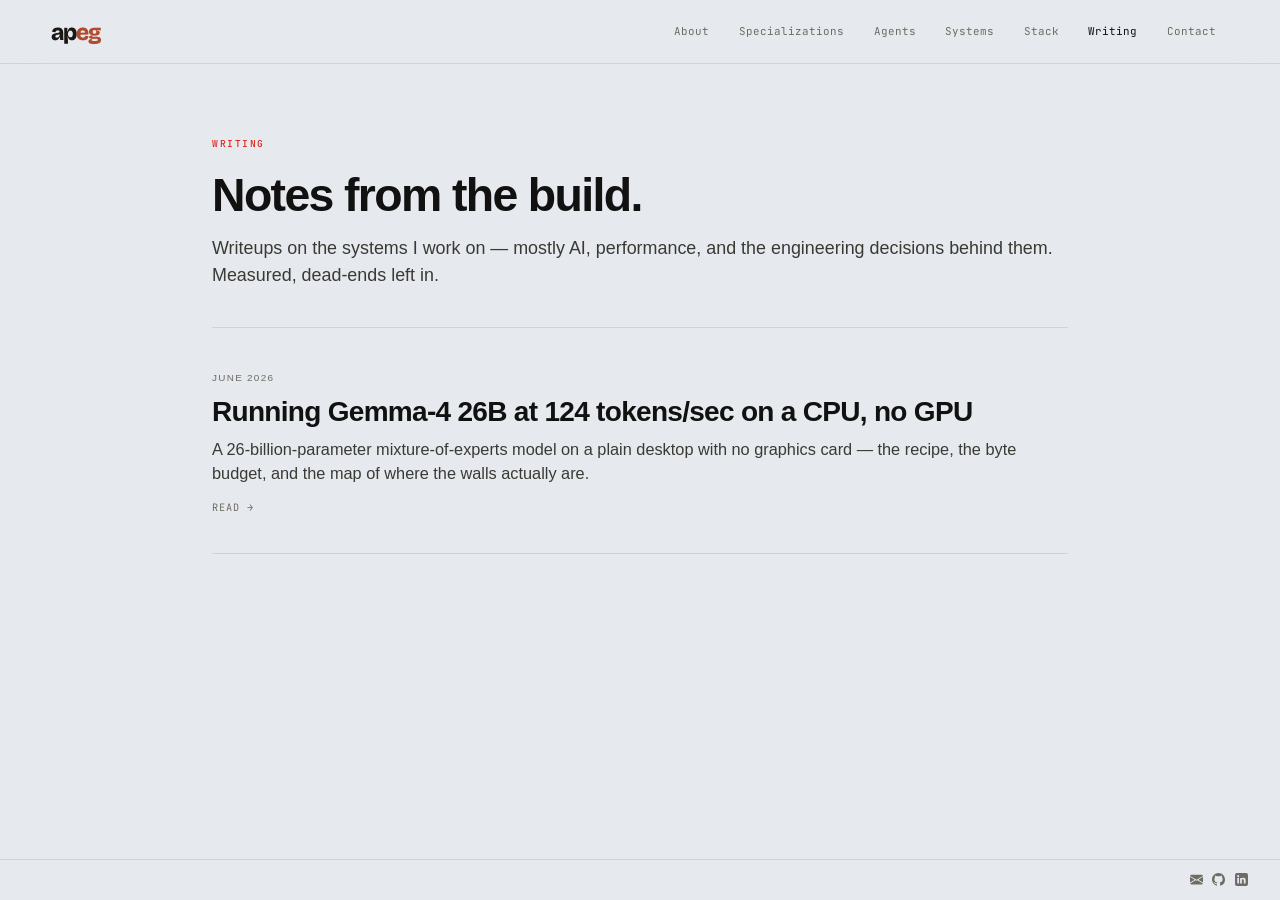
<file: writing/index.html>
<!DOCTYPE html>
<html lang="en">
<head>
<meta charset="UTF-8">
<meta name="viewport" content="width=device-width, initial-scale=1.0">
<title>Writing &mdash; Arun Prasath E G</title>
<meta name="description" content="Writeups by Arun Prasath E G &mdash; AI systems, performance, and the engineering decisions behind them.">
<link rel="canonical" href="https://apeg.dev/writing/">
<meta property="og:type" content="website">
<meta property="og:url" content="https://apeg.dev/writing/">
<meta property="og:title" content="Writing &mdash; Arun Prasath E G">
<meta property="og:description" content="Writeups on AI systems, performance, and the engineering decisions behind them.">
<meta property="og:site_name" content="Arun Prasath E G">
<link rel="icon" type="image/svg+xml" href="/favicon.svg">
<meta name="theme-color" content="#e6e9ed">
<link rel="preconnect" href="https://fonts.googleapis.com">
<link rel="preconnect" href="https://fonts.gstatic.com" crossorigin>
<link href="https://fonts.googleapis.com/css2?family=Bricolage+Grotesque:wght@800&family=JetBrains+Mono:wght@400;500;700&display=swap" rel="stylesheet">
<link rel="stylesheet" href="../tokens.css?v=2">
<style>
*,*::before,*::after{margin:0;padding:0;box-sizing:border-box}
html{scroll-behavior:smooth}
body{font-family:var(--body);background:var(--bg);color:var(--ink);-webkit-font-smoothing:antialiased;font-size:17px;line-height:1.6;min-height:100vh;display:flex;flex-direction:column}
a{color:var(--accent);text-decoration:none}
.nav{position:fixed;top:0;left:0;right:0;z-index:100;height:64px;padding:0 clamp(1.5rem,4vw,4rem);
  display:flex;align-items:center;justify-content:space-between;background:var(--nav-bg);
  backdrop-filter:blur(20px);-webkit-backdrop-filter:blur(20px);border-bottom:1px solid var(--line)}
.nav-mark{display:flex;align-items:center}
.nav-links{display:flex;gap:.25rem}
.nav-links a{font-family:var(--mono);font-size:.68rem;color:var(--sub);padding:.4rem .8rem;border-radius:6px;transition:all .25s}
.nav-links a:hover{color:var(--ink);background:var(--line)}
.nav-links a.here{color:var(--ink)}
@media(max-width:640px){.nav-links{display:none}}
.wrap{max-width:920px;margin:0 auto;padding:0 clamp(1.5rem,5vw,2rem)}
header.page{padding:8.5rem 0 2.4rem;border-bottom:1px solid var(--line)}
.eyebrow{font-family:var(--mono);font-size:.6rem;font-weight:500;color:var(--accent);letter-spacing:.16em;text-transform:uppercase;margin-bottom:1.2rem}
h1.page-title{font-family:var(--display);font-weight:800;font-size:clamp(2rem,5vw,2.9rem);line-height:1.05;letter-spacing:-.035em;color:var(--ink);margin-bottom:1rem}
.page-intro{font-size:1.12rem;line-height:1.5;color:var(--text)}
.posts{padding:.5rem 0 5rem}
.post-item{display:block;padding:2.1rem 0;border-bottom:1px solid var(--line)}
.post-item:hover .post-h{color:var(--accent)}
.post-item:hover .post-go{color:var(--accent);transform:translateX(3px)}
.post-date{font-family:var(--label);font-size:.62rem;text-transform:uppercase;letter-spacing:.13em;color:var(--sub);margin-bottom:.65rem}
.post-h{font-family:var(--display);font-weight:800;font-size:clamp(1.4rem,3.2vw,1.75rem);letter-spacing:-.025em;line-height:1.14;color:var(--ink);transition:color .2s;margin-bottom:.55rem}
.post-deck{font-size:1.02rem;line-height:1.5;color:var(--text)}
.post-go{display:inline-block;margin-top:.9rem;font-family:var(--mono);font-size:.64rem;letter-spacing:.1em;text-transform:uppercase;color:var(--sub);transition:all .2s}
footer{border-top:1px solid var(--line);padding:2.5rem 0 4rem;font-family:var(--mono);font-size:.7rem;color:var(--sub)}
footer a{font-size:1rem;font-family:var(--body)}.foot-row{display:flex;gap:1.5rem;flex-wrap:wrap;margin-top:.6rem}
@media(max-width:560px){header.page{padding:7rem 0 1.8rem}}
</style>
</head>
<body>

<nav class="nav">
  <a href="/" class="nav-mark"><svg viewBox="0 0 200 48" width="110" height="28"><text x="0" y="38" font-family="'Bricolage Grotesque',sans-serif" font-weight="800" font-size="42" letter-spacing="-2" fill="#1a1714">ap<tspan fill="#b34a2f">eg</tspan></text></svg></a>
  <div class="nav-links">
    <a href="/#about">About</a>
    <a href="/#specializations">Specializations</a>
    <a href="/#agents">Agents</a>
    <a href="/#systems">Systems</a>
    <a href="/#stack">Stack</a>
    <a href="/writing/" class="here">Writing</a>
    <a href="/#contact">Contact</a>
  </div>
</nav>

<div class="wrap">
<header class="page">
  <div class="eyebrow">Writing</div>
  <h1 class="page-title">Notes from the build.</h1>
  <p class="page-intro">Writeups on the systems I work on &mdash; mostly AI, performance, and the engineering decisions behind them. Measured, dead-ends left in.</p>
</header>

<main class="posts">
  <a class="post-item" href="/writing/running-gemma4-26b-on-a-cpu/">
    <div class="post-date">June 2026</div>
    <h2 class="post-h">Running Gemma-4 26B at 124 tokens/sec on a CPU, no GPU</h2>
    <p class="post-deck">A 26-billion-parameter mixture-of-experts model on a plain desktop with no graphics card &mdash; the recipe, the byte budget, and the map of where the walls actually are.</p>
    <span class="post-go">Read &rarr;</span>
  </a>
</main>
</div>

<footer class="site-footer">
  <a class="ic" href="mailto:parun@apeg.dev" aria-label="Email"><svg viewBox="0 0 16 16" width="13" height="13" fill="currentColor" aria-hidden="true"><path d="M.05 3.555A2 2 0 0 1 2 2h12a2 2 0 0 1 1.95 1.555L8 8.414.05 3.555ZM0 4.697v7.104l5.803-3.558L0 4.697ZM6.761 8.83l-6.57 4.027A2 2 0 0 0 2 14h12a2 2 0 0 0 1.808-1.144l-6.57-4.027L8 9.586l-1.239-.757ZM16 11.801V4.697l-5.803 3.546L16 11.801Z"/></svg></a>
  <a class="ic" href="https://github.com/arun-prasath2005" target="_blank" rel="noopener" aria-label="GitHub"><svg viewBox="0 0 16 16" width="13" height="13" fill="currentColor" aria-hidden="true"><path d="M8 0C3.58 0 0 3.58 0 8c0 3.54 2.29 6.53 5.47 7.59.4.07.55-.17.55-.38 0-.19-.01-.82-.01-1.49-2.01.37-2.53-.49-2.69-.94-.09-.23-.48-.94-.82-1.13-.28-.15-.68-.52-.01-.53.63-.01 1.08.58 1.23.82.72 1.21 1.87.87 2.33.66.07-.52.28-.87.51-1.07-1.78-.2-3.64-.89-3.64-3.95 0-.87.31-1.59.82-2.15-.08-.2-.36-1.02.08-2.12 0 0 .67-.21 2.2.82.64-.18 1.32-.27 2-.27.68 0 1.36.09 2 .27 1.53-1.04 2.2-.82 2.2-.82.44 1.1.16 1.92.08 2.12.51.56.82 1.27.82 2.15 0 3.07-1.87 3.75-3.65 3.95.29.25.54.73.54 1.48 0 1.07-.01 1.93-.01 2.2 0 .21.15.46.55.38A8.013 8.013 0 0 0 16 8c0-4.42-3.58-8-8-8z"/></svg></a>
  <a class="ic" href="https://www.linkedin.com/in/arun-prasath-99595518/" target="_blank" rel="noopener" aria-label="LinkedIn"><svg viewBox="0 0 16 16" width="13" height="13" fill="currentColor" aria-hidden="true"><path d="M13.63 0H2.37A2.37 2.37 0 0 0 0 2.37v11.26A2.37 2.37 0 0 0 2.37 16h11.26A2.37 2.37 0 0 0 16 13.63V2.37A2.37 2.37 0 0 0 13.63 0zM4.94 13.01H2.78V6.04h2.16v6.97zM3.86 5.1a1.25 1.25 0 1 1 0-2.5 1.25 1.25 0 0 1 0 2.5zm9.15 7.91h-2.16V9.62c0-.8-.01-1.84-1.12-1.84-1.12 0-1.29.88-1.29 1.78v3.45H6.28V6.04h2.07v.95h.03c.29-.55 1-1.12 2.05-1.12 2.19 0 2.59 1.44 2.59 3.32v3.82z"/></svg></a>
</footer>

</body>
</html>
</file>
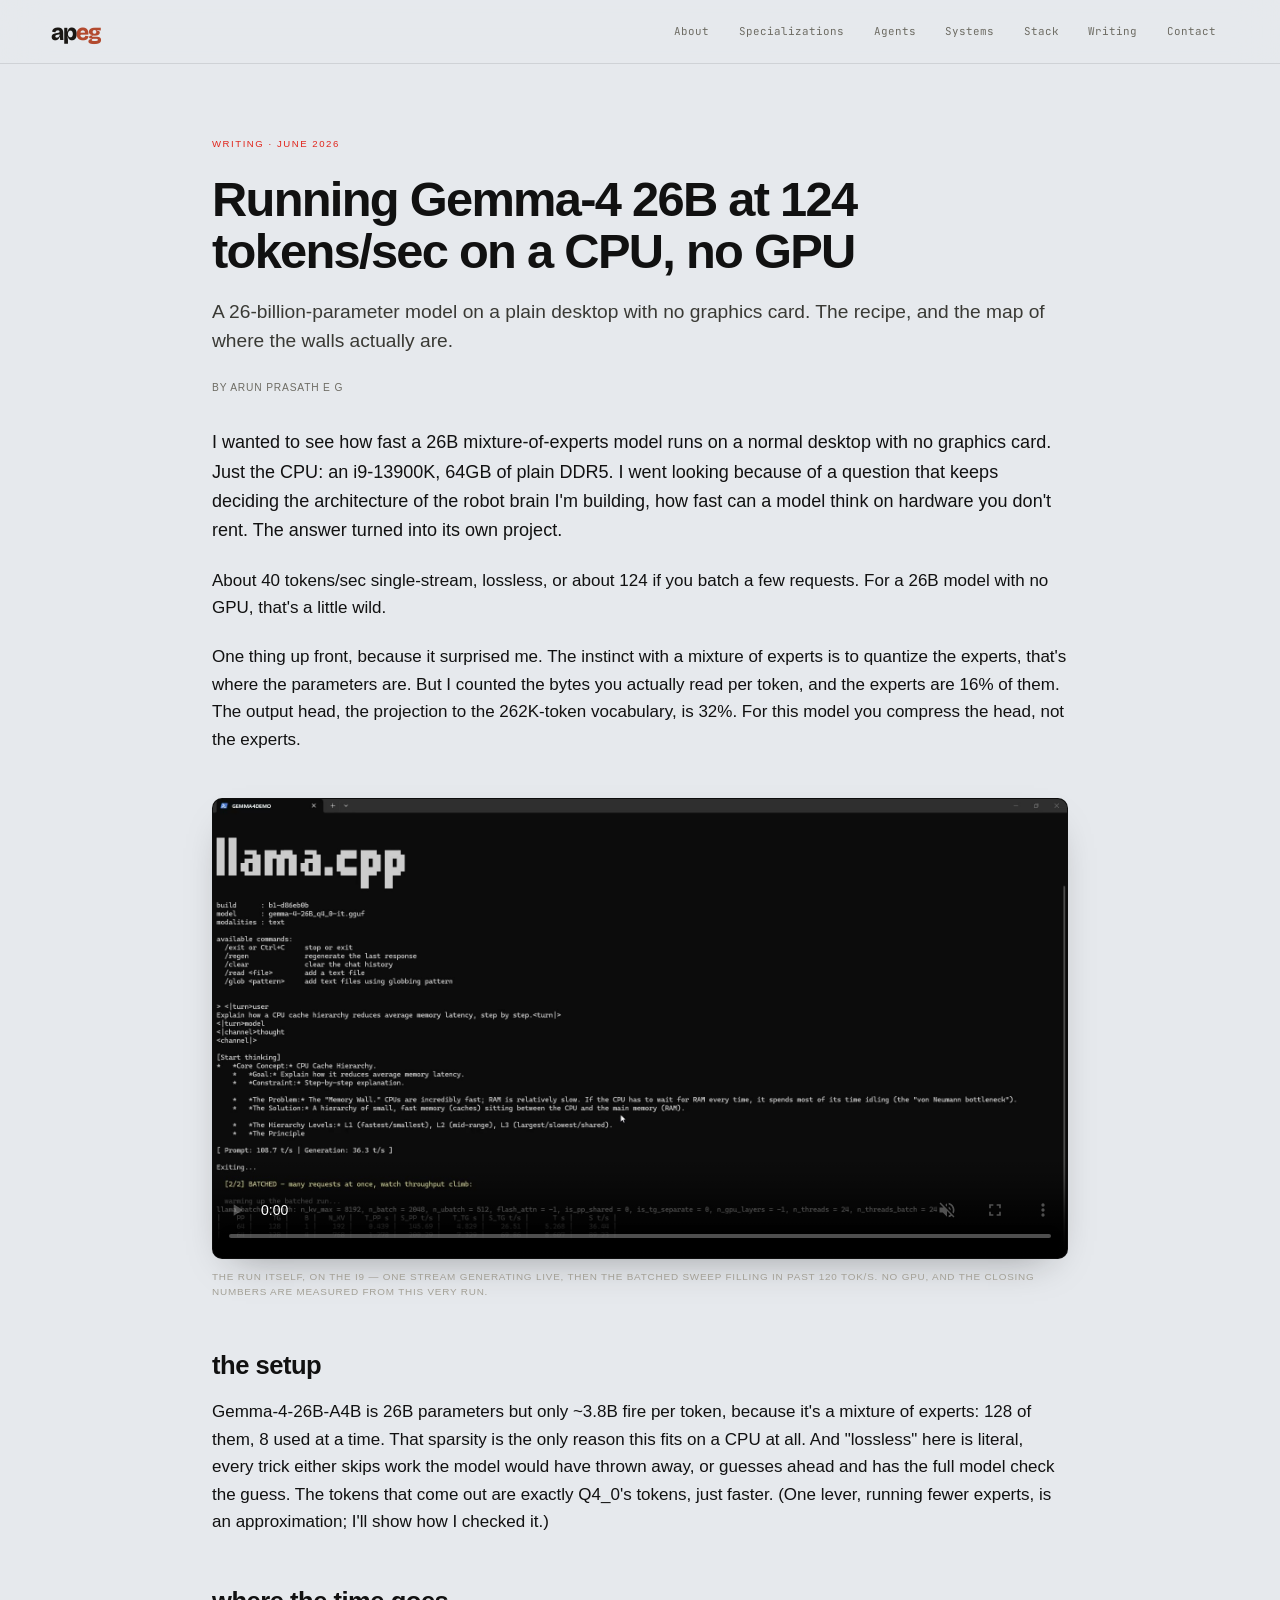
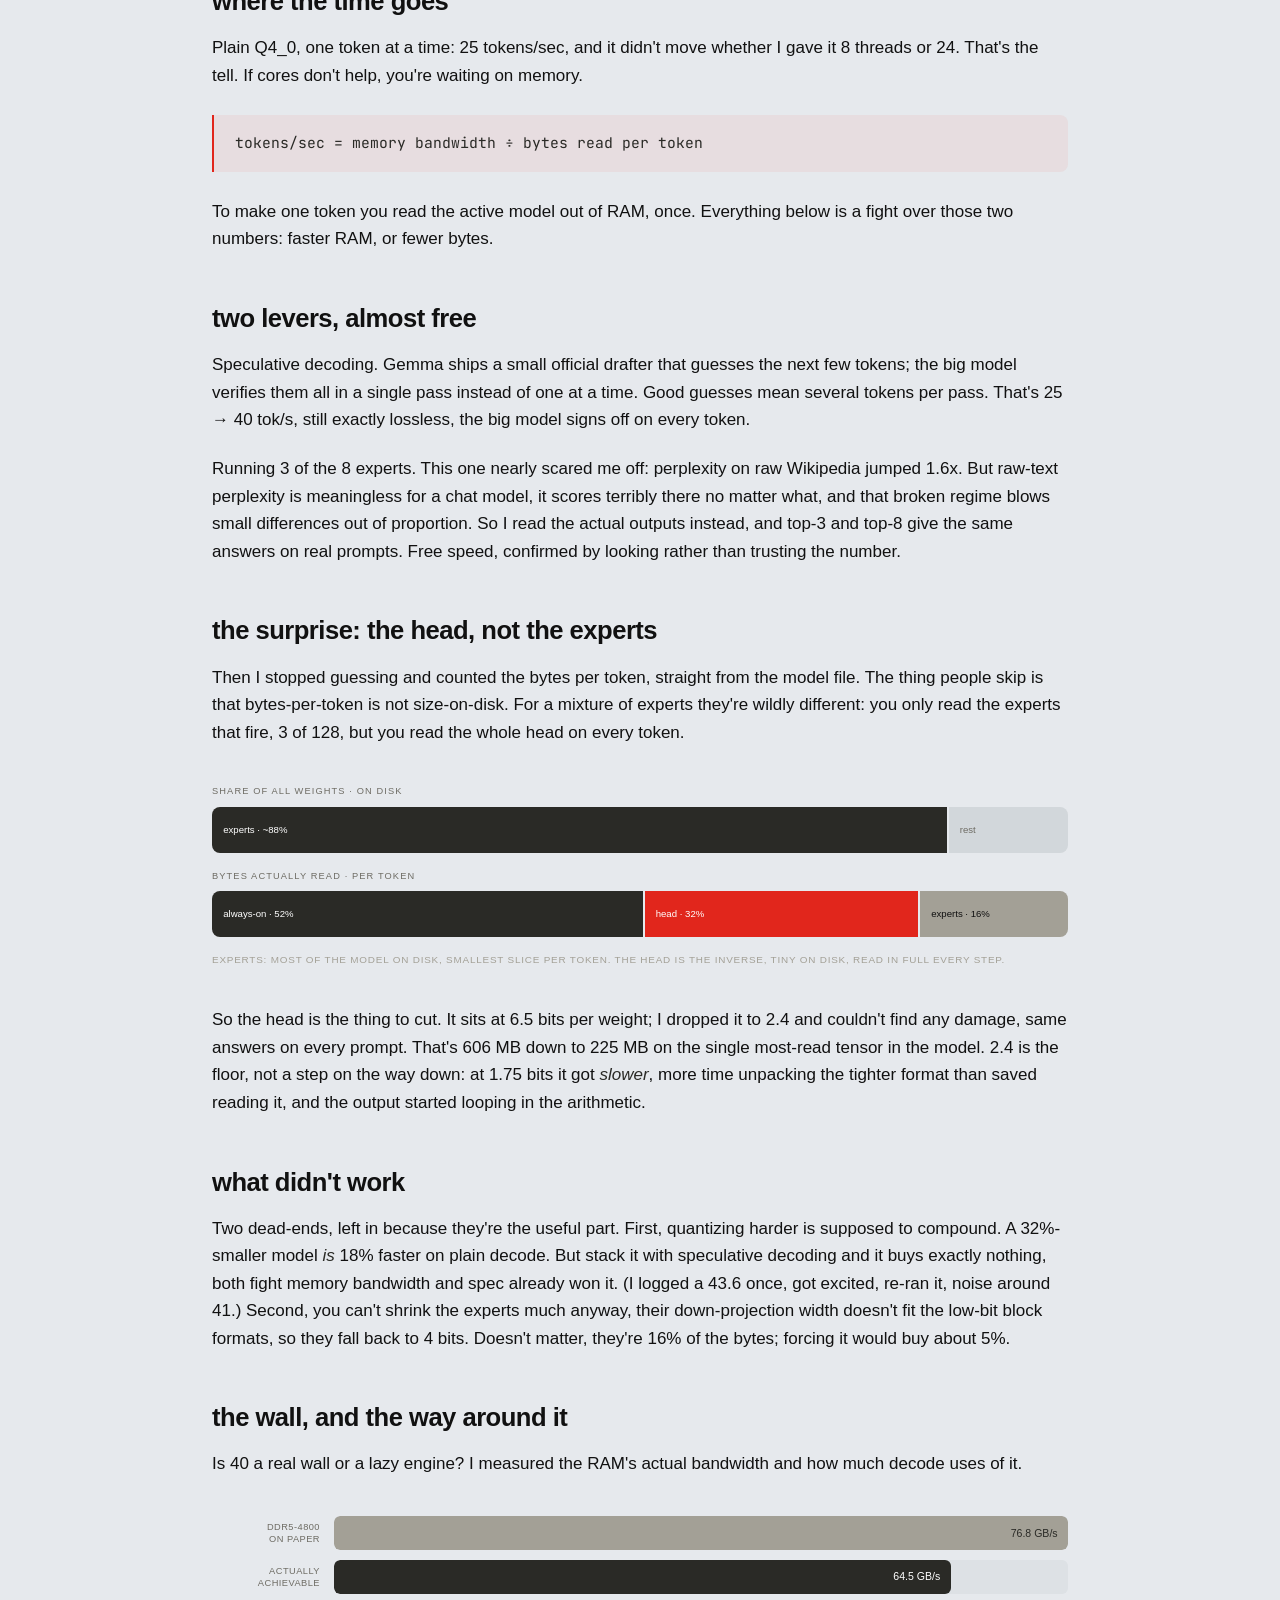
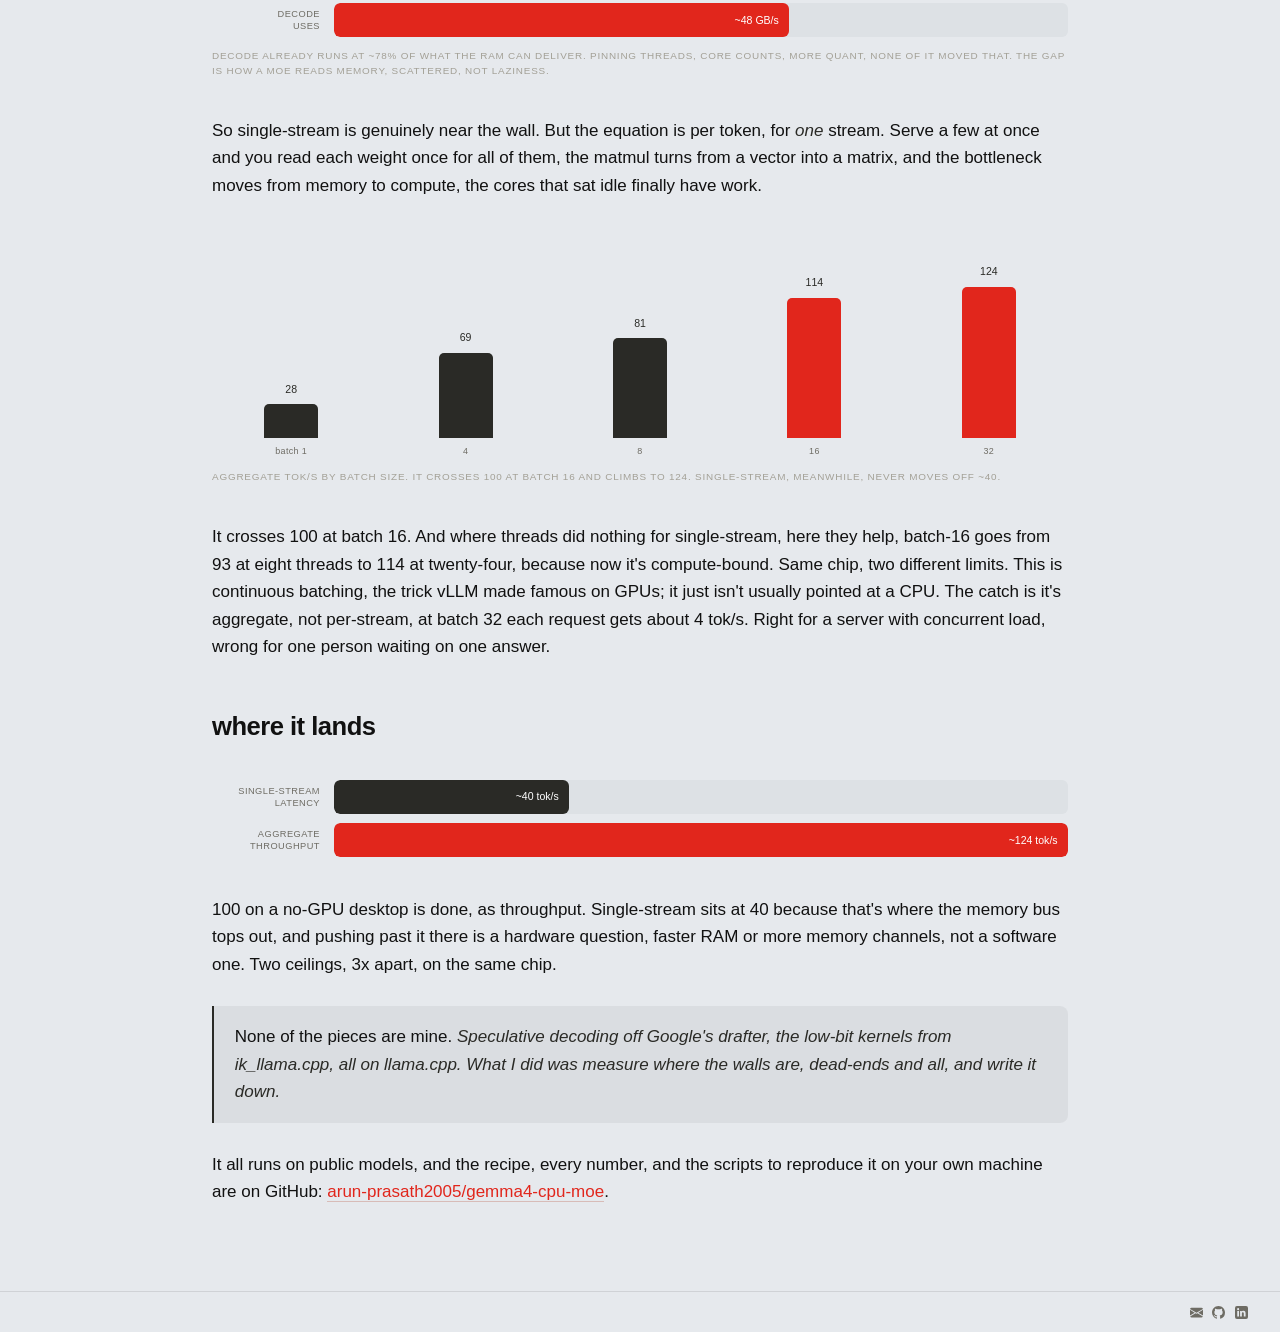
<file: writing/running-gemma4-26b-on-a-cpu/index.html>
<!DOCTYPE html>
<html lang="en">
<head>
<meta charset="UTF-8">
<meta name="viewport" content="width=device-width, initial-scale=1.0">
<title>Running Gemma-4 26B at 124 tokens/sec on a CPU, no GPU &mdash; Arun Prasath E G</title>
<meta name="description" content="A 26B mixture-of-experts model on a desktop CPU with no graphics card: ~40 tokens/sec single-stream lossless, ~124 batched. The recipe, the byte budget, and where the walls actually are.">
<meta name="author" content="Arun Prasath E G">
<link rel="canonical" href="https://apeg.dev/writing/running-gemma4-26b-on-a-cpu/">
<meta property="og:type" content="article">
<meta property="og:url" content="https://apeg.dev/writing/running-gemma4-26b-on-a-cpu/">
<meta property="og:title" content="Running Gemma-4 26B at 124 tokens/sec on a CPU, no GPU">
<meta property="og:description" content="A 26B MoE on a desktop CPU, no GPU. The recipe, the byte budget, the dead-ends.">
<meta property="og:site_name" content="Arun Prasath E G">
<meta property="og:image" content="https://apeg.dev/writing/running-gemma4-26b-on-a-cpu/og.png">
<meta property="og:image:width" content="1200">
<meta property="og:image:height" content="630">
<meta name="twitter:card" content="summary_large_image">
<meta name="twitter:title" content="Running Gemma-4 26B at 124 tokens/sec on a CPU, no GPU">
<meta name="twitter:description" content="A 26B MoE on a desktop CPU, no GPU. The recipe, the byte budget, the dead-ends.">
<meta name="twitter:image" content="https://apeg.dev/writing/running-gemma4-26b-on-a-cpu/og.png">
<script type="application/ld+json">
{"@context":"https://schema.org","@type":"TechArticle","headline":"Running Gemma-4 26B at 124 tokens/sec on a CPU, no GPU","description":"A 26B mixture-of-experts model on a desktop CPU with no graphics card: ~40 tokens/sec single-stream lossless, ~124 batched.","author":{"@type":"Person","name":"Arun Prasath E G","url":"https://apeg.dev"},"datePublished":"2026-06-30","image":"https://apeg.dev/writing/running-gemma4-26b-on-a-cpu/og.png","url":"https://apeg.dev/writing/running-gemma4-26b-on-a-cpu/"}
</script>
<link rel="icon" type="image/svg+xml" href="/favicon.svg">
<meta name="theme-color" content="#e6e9ed">
<link rel="preconnect" href="https://fonts.googleapis.com">
<link rel="preconnect" href="https://fonts.gstatic.com" crossorigin>
<link href="https://fonts.googleapis.com/css2?family=Bricolage+Grotesque:wght@800&family=JetBrains+Mono:wght@400;500;700&display=swap" rel="stylesheet">
<link rel="stylesheet" href="../../tokens.css?v=2">
<style>
*,*::before,*::after{margin:0;padding:0;box-sizing:border-box}
html{scroll-behavior:smooth}
body{font-family:var(--body);background:var(--bg);color:var(--ink);-webkit-font-smoothing:antialiased;font-size:17px;line-height:1.62;min-height:100vh;display:flex;flex-direction:column}
a{color:var(--accent);text-decoration:none;border-bottom:1px solid rgba(179,74,47,.28);transition:border-color .2s}
a:hover{border-color:var(--accent)}
.nav{position:fixed;top:0;left:0;right:0;z-index:100;height:64px;padding:0 clamp(1.5rem,4vw,4rem);
  display:flex;align-items:center;justify-content:space-between;background:var(--nav-bg);
  backdrop-filter:blur(20px);-webkit-backdrop-filter:blur(20px);border-bottom:1px solid var(--line)}
.nav-mark{display:flex;align-items:center;border:none}
.nav-links{display:flex;gap:.25rem}
.nav-links a{font-family:var(--mono);font-size:.68rem;color:var(--sub);border:none;padding:.4rem .8rem;border-radius:6px;transition:all .25s}
.nav-links a:hover{color:var(--ink);background:var(--line)}
@media(max-width:640px){.nav-links{display:none}}
.wrap{max-width:920px;margin:0 auto;padding:0 clamp(1.5rem,5vw,2rem)}
header.post{padding:8.5rem 0 2rem}
.eyebrow{font-family:var(--mono);font-size:.6rem;font-weight:500;color:var(--accent);letter-spacing:.16em;text-transform:uppercase;margin-bottom:1.4rem}
h1.title{font-family:var(--display);font-weight:800;font-size:clamp(2rem,5vw,3.05rem);line-height:1.06;letter-spacing:-.035em;color:var(--ink);margin-bottom:1.3rem}
.deck{font-weight:400;font-size:1.2rem;line-height:1.5;color:var(--text)}
.byline{font-family:var(--mono);font-size:.64rem;color:var(--sub);letter-spacing:.08em;text-transform:uppercase;margin-top:1.5rem}
article{padding-bottom:4rem}
article p{margin:0 0 1.35rem}
article h2{font-family:var(--display);font-weight:700;font-size:1.6rem;letter-spacing:-.02em;color:var(--ink);margin:3.2rem 0 1.1rem;line-height:1.15}
article strong{font-weight:500;color:var(--ink)}article em{color:var(--ink2)}
.lead{font-size:1.06em}
.eq{font-family:var(--mono);font-size:.92rem;color:var(--ink2);background:var(--accent-bg);border-left:2px solid var(--accent);border-radius:0 8px 8px 0;padding:1.1rem 1.3rem;margin:1.6rem 0;line-height:1.5}
code{font-family:var(--mono);font-size:.85em;background:var(--bg3);padding:.1em .4em;border-radius:4px;color:var(--ink2)}
.cap{font-family:var(--mono);font-size:.62rem;color:var(--light);text-transform:uppercase;letter-spacing:.08em;margin-top:.7rem;line-height:1.5}
.viz{margin:2.4rem 0}
.viz-row{margin-bottom:1rem}
.viz-cap{font-family:var(--mono);font-size:.58rem;text-transform:uppercase;letter-spacing:.12em;color:var(--sub);margin-bottom:.45rem}
.bar{display:flex;height:46px;border-radius:8px;overflow:hidden;gap:2px}
.seg{display:flex;align-items:center;padding:0 .7rem;font-family:var(--mono);font-size:.6rem;white-space:nowrap;overflow:hidden;min-width:0;flex:0 1 0;flex-grow:var(--f);transition:flex-grow .9s cubic-bezier(.2,.7,.2,1)}
body.anim .viz .seg{flex-grow:0}body.anim .viz.in .seg{flex-grow:var(--f)}
.seg-dark{background:var(--ink2);color:#fff}.seg-light{background:var(--bg3);color:var(--sub)}.seg-teal{background:var(--teal);color:#fff}.seg-accent{background:var(--accent);color:#fff;font-weight:500}.seg-mut{background:var(--light);color:var(--ink)}
.vbar{display:flex;align-items:center;gap:.9rem;margin-bottom:.6rem}
.vbar-l{font-family:var(--mono);font-size:.58rem;color:var(--sub);width:108px;flex:none;text-align:right;text-transform:uppercase;letter-spacing:.05em;line-height:1.3}
.vbar-t{flex:1;height:34px;background:var(--bg2);border-radius:6px;overflow:hidden}
.vbar-f{height:100%;border-radius:6px;display:flex;align-items:center;justify-content:flex-end;padding:0 .65rem;font-family:var(--mono);font-size:.66rem;color:#fff;width:var(--w);transition:width 1s cubic-bezier(.2,.7,.2,1)}
body.anim .viz .vbar-f{width:0}body.anim .viz.in .vbar-f{width:var(--w)}
.vf-teal{background:var(--teal)}.vf-accent{background:var(--accent)}.vf-mut{background:var(--light);color:var(--ink2)}
.cols{position:relative;display:flex;align-items:flex-end;gap:clamp(.4rem,2vw,1rem);height:200px;margin:2.4rem 0 .4rem;padding-top:1.4rem}
.col{flex:1;display:flex;flex-direction:column;justify-content:flex-end;align-items:center;height:100%}
.col-v{font-family:var(--mono);font-size:.66rem;color:var(--ink2);margin-bottom:.4rem}
.col-bar{width:100%;max-width:54px;border-radius:5px 5px 0 0;background:var(--teal);height:var(--h);transition:height 1s cubic-bezier(.2,.7,.2,1)}
.col-bar.over{background:var(--accent)}
body.anim .viz .col-bar{height:0}body.anim .viz.in .col-bar{height:var(--h)}
.line100{position:absolute;left:0;right:0;bottom:var(--y);border-top:1px dashed rgba(179,74,47,.45);pointer-events:none}
.col-x-axis{display:flex;gap:clamp(.4rem,2vw,1rem)}
.col-x-axis>span{flex:1;text-align:center;font-family:var(--mono);font-size:.56rem;color:var(--sub);letter-spacing:.04em}
.eyebrow,.byline,.viz-cap,.cap,.seg,.vbar-l,.vbar-f,.col-v,.col-x-axis>span{font-family:var(--label)}
.demo{margin:2.8rem 0}
.demo-vid{display:block;width:100%;height:auto;border-radius:10px;border:1px solid var(--line2);background:#0c0c0c;box-shadow:0 16px 40px -20px rgba(17,17,17,.4)}
.callout{background:var(--teal-bg);border-left:2px solid var(--teal);border-radius:0 8px 8px 0;padding:1.1rem 1.3rem;margin:1.7rem 0;font-style:italic;color:var(--ink2)}
.callout strong{font-style:normal}
footer{border-top:1px solid var(--line);padding:2.5rem 0 4rem;font-family:var(--mono);font-size:.7rem;color:var(--sub)}
footer a{font-size:1rem;font-family:var(--body)}.foot-row{display:flex;gap:1.5rem;flex-wrap:wrap;margin-top:.6rem}
@media(max-width:560px){body{font-size:17px}header.post{padding:7rem 0 1.5rem}}
</style>
</head>
<body>

<nav class="nav">
  <a href="/" class="nav-mark"><svg viewBox="0 0 200 48" width="110" height="28"><text x="0" y="38" font-family="'Bricolage Grotesque',sans-serif" font-weight="800" font-size="42" letter-spacing="-2" fill="#1a1714">ap<tspan fill="#b34a2f">eg</tspan></text></svg></a>
  <div class="nav-links">
    <a href="/#about">About</a>
    <a href="/#specializations">Specializations</a>
    <a href="/#agents">Agents</a>
    <a href="/#systems">Systems</a>
    <a href="/#stack">Stack</a>
    <a href="/writing/">Writing</a>
    <a href="/#contact">Contact</a>
  </div>
</nav>

<div class="wrap">
<header class="post">
  <div class="eyebrow">Writing &middot; June 2026</div>
  <h1 class="title">Running Gemma-4 26B at 124 tokens/sec on a CPU, no GPU</h1>
  <p class="deck">A 26-billion-parameter model on a plain desktop with no graphics card. The recipe, and the map of where the walls actually are.</p>
  <p class="byline">By Arun Prasath E G</p>
</header>

<article>
<p class="lead">I wanted to see how fast a 26B mixture-of-experts model runs on a normal desktop with no graphics card. Just the CPU: an i9-13900K, 64GB of plain DDR5. I went looking because of a question that keeps deciding the architecture of the robot brain I'm building, how fast can a model think on hardware you don't rent. The answer turned into its own project.</p>
<p>About <strong>40 tokens/sec</strong> single-stream, lossless, or about <strong>124</strong> if you batch a few requests. For a 26B model with no GPU, that's a little wild.</p>
<p>One thing up front, because it surprised me. The instinct with a mixture of experts is to quantize the experts, that's where the parameters are. But I counted the bytes you actually read per token, and the experts are 16% of them. The output head, the projection to the 262K-token vocabulary, is 32%. For this model you compress the head, not the experts.</p>

<figure class="demo">
  <video class="demo-vid" poster="demo-poster.jpg" controls muted loop playsinline preload="none"
         aria-label="Terminal recording: Gemma-4 26B running on an i9-13900K CPU with no GPU. One stream generating, then a batched throughput sweep.">
    <source data-src="demo.mp4" type="video/mp4">
  </video>
  <figcaption class="cap">The run itself, on the i9 &mdash; one stream generating live, then the batched sweep filling in past 120 tok/s. No GPU, and the closing numbers are measured from this very run.</figcaption>
</figure>

<h2>the setup</h2>
<p>Gemma-4-26B-A4B is 26B parameters but only ~3.8B fire per token, because it's a mixture of experts: 128 of them, 8 used at a time. That sparsity is the only reason this fits on a CPU at all. And "lossless" here is literal, every trick either skips work the model would have thrown away, or guesses ahead and has the full model check the guess. The tokens that come out are exactly Q4_0's tokens, just faster. (One lever, running fewer experts, is an approximation; I'll show how I checked it.)</p>

<h2>where the time goes</h2>
<p>Plain Q4_0, one token at a time: 25 tokens/sec, and it didn't move whether I gave it 8 threads or 24. That's the tell. If cores don't help, you're waiting on memory.</p>
<div class="eq">tokens/sec = memory bandwidth &divide; bytes read per token</div>
<p>To make one token you read the active model out of RAM, once. Everything below is a fight over those two numbers: faster RAM, or fewer bytes.</p>

<h2>two levers, almost free</h2>
<p><strong>Speculative decoding.</strong> Gemma ships a small official drafter that guesses the next few tokens; the big model verifies them all in a single pass instead of one at a time. Good guesses mean several tokens per pass. That's 25 &rarr; 40 tok/s, still exactly lossless, the big model signs off on every token.</p>
<p><strong>Running 3 of the 8 experts.</strong> This one nearly scared me off: perplexity on raw Wikipedia jumped 1.6x. But raw-text perplexity is meaningless for a chat model, it scores terribly there no matter what, and that broken regime blows small differences out of proportion. So I read the actual outputs instead, and top-3 and top-8 give the same answers on real prompts. Free speed, confirmed by looking rather than trusting the number.</p>

<h2>the surprise: the head, not the experts</h2>
<p>Then I stopped guessing and counted the bytes per token, straight from the model file. The thing people skip is that bytes-per-token is not size-on-disk. For a mixture of experts they're wildly different: you only read the experts that fire, 3 of 128, but you read the whole head on every token.</p>
<figure class="viz">
  <div class="viz-row">
    <div class="viz-cap">share of all weights &middot; on disk</div>
    <div class="bar"><span class="seg seg-dark" style="--f:88">experts &middot; ~88%</span><span class="seg seg-light" style="--f:12">rest</span></div>
  </div>
  <div class="viz-row">
    <div class="viz-cap">bytes actually read &middot; per token</div>
    <div class="bar"><span class="seg seg-teal" style="--f:52">always-on &middot; 52%</span><span class="seg seg-accent" style="--f:32">head &middot; 32%</span><span class="seg seg-mut" style="--f:16">experts &middot; 16%</span></div>
  </div>
  <figcaption class="cap">Experts: most of the model on disk, smallest slice per token. The head is the inverse, tiny on disk, read in full every step.</figcaption>
</figure>
<p>So the head is the thing to cut. It sits at 6.5 bits per weight; I dropped it to 2.4 and couldn't find any damage, same answers on every prompt. That's 606 MB down to 225 MB on the single most-read tensor in the model. 2.4 is the floor, not a step on the way down: at 1.75 bits it got <em>slower</em>, more time unpacking the tighter format than saved reading it, and the output started looping in the arithmetic.</p>

<h2>what didn't work</h2>
<p>Two dead-ends, left in because they're the useful part. First, quantizing harder is supposed to compound. A 32%-smaller model <em>is</em> 18% faster on plain decode. But stack it with speculative decoding and it buys exactly nothing, both fight memory bandwidth and spec already won it. (I logged a 43.6 once, got excited, re-ran it, noise around 41.) Second, you can't shrink the experts much anyway, their down-projection width doesn't fit the low-bit block formats, so they fall back to 4 bits. Doesn't matter, they're 16% of the bytes; forcing it would buy about 5%.</p>

<h2>the wall, and the way around it</h2>
<p>Is 40 a real wall or a lazy engine? I measured the RAM's actual bandwidth and how much decode uses of it.</p>
<figure class="viz">
  <div class="vbar"><div class="vbar-l">DDR5-4800<br>on paper</div><div class="vbar-t"><div class="vbar-f vf-mut" style="--w:100%">76.8 GB/s</div></div></div>
  <div class="vbar"><div class="vbar-l">actually<br>achievable</div><div class="vbar-t"><div class="vbar-f vf-teal" style="--w:84%">64.5 GB/s</div></div></div>
  <div class="vbar"><div class="vbar-l">decode<br>uses</div><div class="vbar-t"><div class="vbar-f vf-accent" style="--w:62%">~48 GB/s</div></div></div>
  <figcaption class="cap">Decode already runs at ~78% of what the RAM can deliver. Pinning threads, core counts, more quant, none of it moved that. The gap is how a MoE reads memory, scattered, not laziness.</figcaption>
</figure>
<p>So single-stream is genuinely near the wall. But the equation is per token, for <em>one</em> stream. Serve a few at once and you read each weight once for all of them, the matmul turns from a vector into a matrix, and the bottleneck moves from memory to compute, the cores that sat idle finally have work.</p>
<figure class="viz">
  <div class="cols">
    <div class="col"><div class="col-v">28</div><div class="col-bar" style="--h:19%"></div></div>
    <div class="col"><div class="col-v">69</div><div class="col-bar" style="--h:48%"></div></div>
    <div class="col"><div class="col-v">81</div><div class="col-bar" style="--h:56%"></div></div>
    <div class="col"><div class="col-v">114</div><div class="col-bar over" style="--h:79%"></div></div>
    <div class="col"><div class="col-v">124</div><div class="col-bar over" style="--h:85%"></div></div>
  </div>
  <div class="col-x-axis"><span>batch 1</span><span>4</span><span>8</span><span>16</span><span>32</span></div>
  <figcaption class="cap">Aggregate tok/s by batch size. It crosses 100 at batch 16 and climbs to 124. Single-stream, meanwhile, never moves off ~40.</figcaption>
</figure>
<p>It crosses 100 at batch 16. And where threads did nothing for single-stream, here they help, batch-16 goes from 93 at eight threads to 114 at twenty-four, because now it's compute-bound. Same chip, two different limits. This is continuous batching, the trick vLLM made famous on GPUs; it just isn't usually pointed at a CPU. The catch is it's aggregate, not per-stream, at batch 32 each request gets about 4 tok/s. Right for a server with concurrent load, wrong for one person waiting on one answer.</p>

<h2>where it lands</h2>
<figure class="viz">
  <div class="vbar"><div class="vbar-l">single-stream<br>latency</div><div class="vbar-t"><div class="vbar-f vf-teal" style="--w:32%">~40 tok/s</div></div></div>
  <div class="vbar"><div class="vbar-l">aggregate<br>throughput</div><div class="vbar-t"><div class="vbar-f vf-accent" style="--w:100%">~124 tok/s</div></div></div>
</figure>
<p>100 on a no-GPU desktop is done, as throughput. Single-stream sits at 40 because that's where the memory bus tops out, and pushing past it there is a hardware question, faster RAM or more memory channels, not a software one. Two ceilings, 3x apart, on the same chip.</p>
<div class="callout"><strong>None of the pieces are mine.</strong> Speculative decoding off Google's drafter, the low-bit kernels from ik_llama.cpp, all on llama.cpp. What I did was measure where the walls are, dead-ends and all, and write it down.</div>
<p>It all runs on public models, and the recipe, every number, and the scripts to reproduce it on your own machine are on GitHub: <a href="https://github.com/arun-prasath2005/gemma4-cpu-moe">arun-prasath2005/gemma4-cpu-moe</a>.</p>
</article>
</div>

<footer class="site-footer">
  <a class="ic" href="mailto:parun@apeg.dev" aria-label="Email"><svg viewBox="0 0 16 16" width="13" height="13" fill="currentColor" aria-hidden="true"><path d="M.05 3.555A2 2 0 0 1 2 2h12a2 2 0 0 1 1.95 1.555L8 8.414.05 3.555ZM0 4.697v7.104l5.803-3.558L0 4.697ZM6.761 8.83l-6.57 4.027A2 2 0 0 0 2 14h12a2 2 0 0 0 1.808-1.144l-6.57-4.027L8 9.586l-1.239-.757ZM16 11.801V4.697l-5.803 3.546L16 11.801Z"/></svg></a>
  <a class="ic" href="https://github.com/arun-prasath2005" target="_blank" rel="noopener" aria-label="GitHub"><svg viewBox="0 0 16 16" width="13" height="13" fill="currentColor" aria-hidden="true"><path d="M8 0C3.58 0 0 3.58 0 8c0 3.54 2.29 6.53 5.47 7.59.4.07.55-.17.55-.38 0-.19-.01-.82-.01-1.49-2.01.37-2.53-.49-2.69-.94-.09-.23-.48-.94-.82-1.13-.28-.15-.68-.52-.01-.53.63-.01 1.08.58 1.23.82.72 1.21 1.87.87 2.33.66.07-.52.28-.87.51-1.07-1.78-.2-3.64-.89-3.64-3.95 0-.87.31-1.59.82-2.15-.08-.2-.36-1.02.08-2.12 0 0 .67-.21 2.2.82.64-.18 1.32-.27 2-.27.68 0 1.36.09 2 .27 1.53-1.04 2.2-.82 2.2-.82.44 1.1.16 1.92.08 2.12.51.56.82 1.27.82 2.15 0 3.07-1.87 3.75-3.65 3.95.29.25.54.73.54 1.48 0 1.07-.01 1.93-.01 2.2 0 .21.15.46.55.38A8.013 8.013 0 0 0 16 8c0-4.42-3.58-8-8-8z"/></svg></a>
  <a class="ic" href="https://www.linkedin.com/in/arun-prasath-99595518/" target="_blank" rel="noopener" aria-label="LinkedIn"><svg viewBox="0 0 16 16" width="13" height="13" fill="currentColor" aria-hidden="true"><path d="M13.63 0H2.37A2.37 2.37 0 0 0 0 2.37v11.26A2.37 2.37 0 0 0 2.37 16h11.26A2.37 2.37 0 0 0 16 13.63V2.37A2.37 2.37 0 0 0 13.63 0zM4.94 13.01H2.78V6.04h2.16v6.97zM3.86 5.1a1.25 1.25 0 1 1 0-2.5 1.25 1.25 0 0 1 0 2.5zm9.15 7.91h-2.16V9.62c0-.8-.01-1.84-1.12-1.84-1.12 0-1.29.88-1.29 1.78v3.45H6.28V6.04h2.07v.95h.03c.29-.55 1-1.12 2.05-1.12 2.19 0 2.59 1.44 2.59 3.32v3.82z"/></svg></a>
</footer>
<script>
(function(){document.body.classList.add('anim');
var io=new IntersectionObserver(function(es,o){es.forEach(function(e){if(e.isIntersecting){e.target.classList.add('in');o.unobserve(e.target)}})},{threshold:.25});
document.querySelectorAll('.viz').forEach(function(el){io.observe(el)})})();
(function(){var v=document.querySelector('.demo-vid');if(!v)return;var s=v.querySelector('source[data-src]');
var io=new IntersectionObserver(function(es){es.forEach(function(e){
if(e.isIntersecting){if(s&&!s.src){s.src=s.getAttribute('data-src');v.load();}v.play().catch(function(){});}else{v.pause();}
})},{threshold:.25});io.observe(v);})();
</script>
</body>
</html>
</file>
<file: tokens.css>
/* apeg.dev — design tokens (single source of truth for the whole site).
   Direction: "international typographic" / Swiss — paper, true black, one signal red.
   Change values here and every page that links this file updates at once. */
:root{
  --bg:#e6e9ed;          /* cool grey-blue paper */
  --bg2:#dde1e5;         /* surface */
  --bg3:#d2d7db;         /* deeper surface */
  --nav-bg:rgba(230,233,237,.85);  /* translucent nav (matches --bg) */
  --ink:#111111;         /* true near-black */
  --ink2:#2a2a26;
  --text:#3a3a35;
  --sub:#6e6c64;
  --light:#a3a096;
  --line:rgba(17,17,17,.10);
  --line2:rgba(17,17,17,.20);
  --accent:#e1261c;      /* signal red — the one color */
  --accent2:#b81d14;
  --accent-bg:rgba(225,38,28,.06);
  --teal:#2a2a26;        /* secondary slot kept monochrome (Swiss = one accent only) */
  --teal-bg:rgba(17,17,17,.05);
  --display:'Helvetica Neue',Helvetica,Arial,sans-serif;
  --body:'Helvetica Neue',Helvetica,Arial,sans-serif;
  --mono:'JetBrains Mono','IBM Plex Mono',monospace;
  --label:var(--body);   /* chart labels / eyebrow / captions — sans, not mono */
}
::selection{background:var(--accent);color:#fff}

/* shared one-line site footer (markup: <footer class="site-footer"> ... </footer>) */
.site-footer{margin-top:auto;border-top:1px solid var(--line);padding:.85rem clamp(1.5rem,5vw,2rem);
  display:flex;flex-wrap:wrap;justify-content:flex-end;align-items:center;gap:.3rem .6rem;
  font-family:var(--mono);font-size:.55rem;letter-spacing:.04em;color:var(--sub);line-height:1}
.site-footer a{font:inherit;color:var(--sub);text-decoration:none;border:none;display:inline-flex;align-items:center;transition:color .2s}
.site-footer a:hover{color:var(--accent)}
.site-footer .nm{font:inherit;color:var(--ink2)}
.site-footer .sep{color:var(--line2)}
.site-footer .ic svg{width:13px;height:13px;display:block}
</file>
